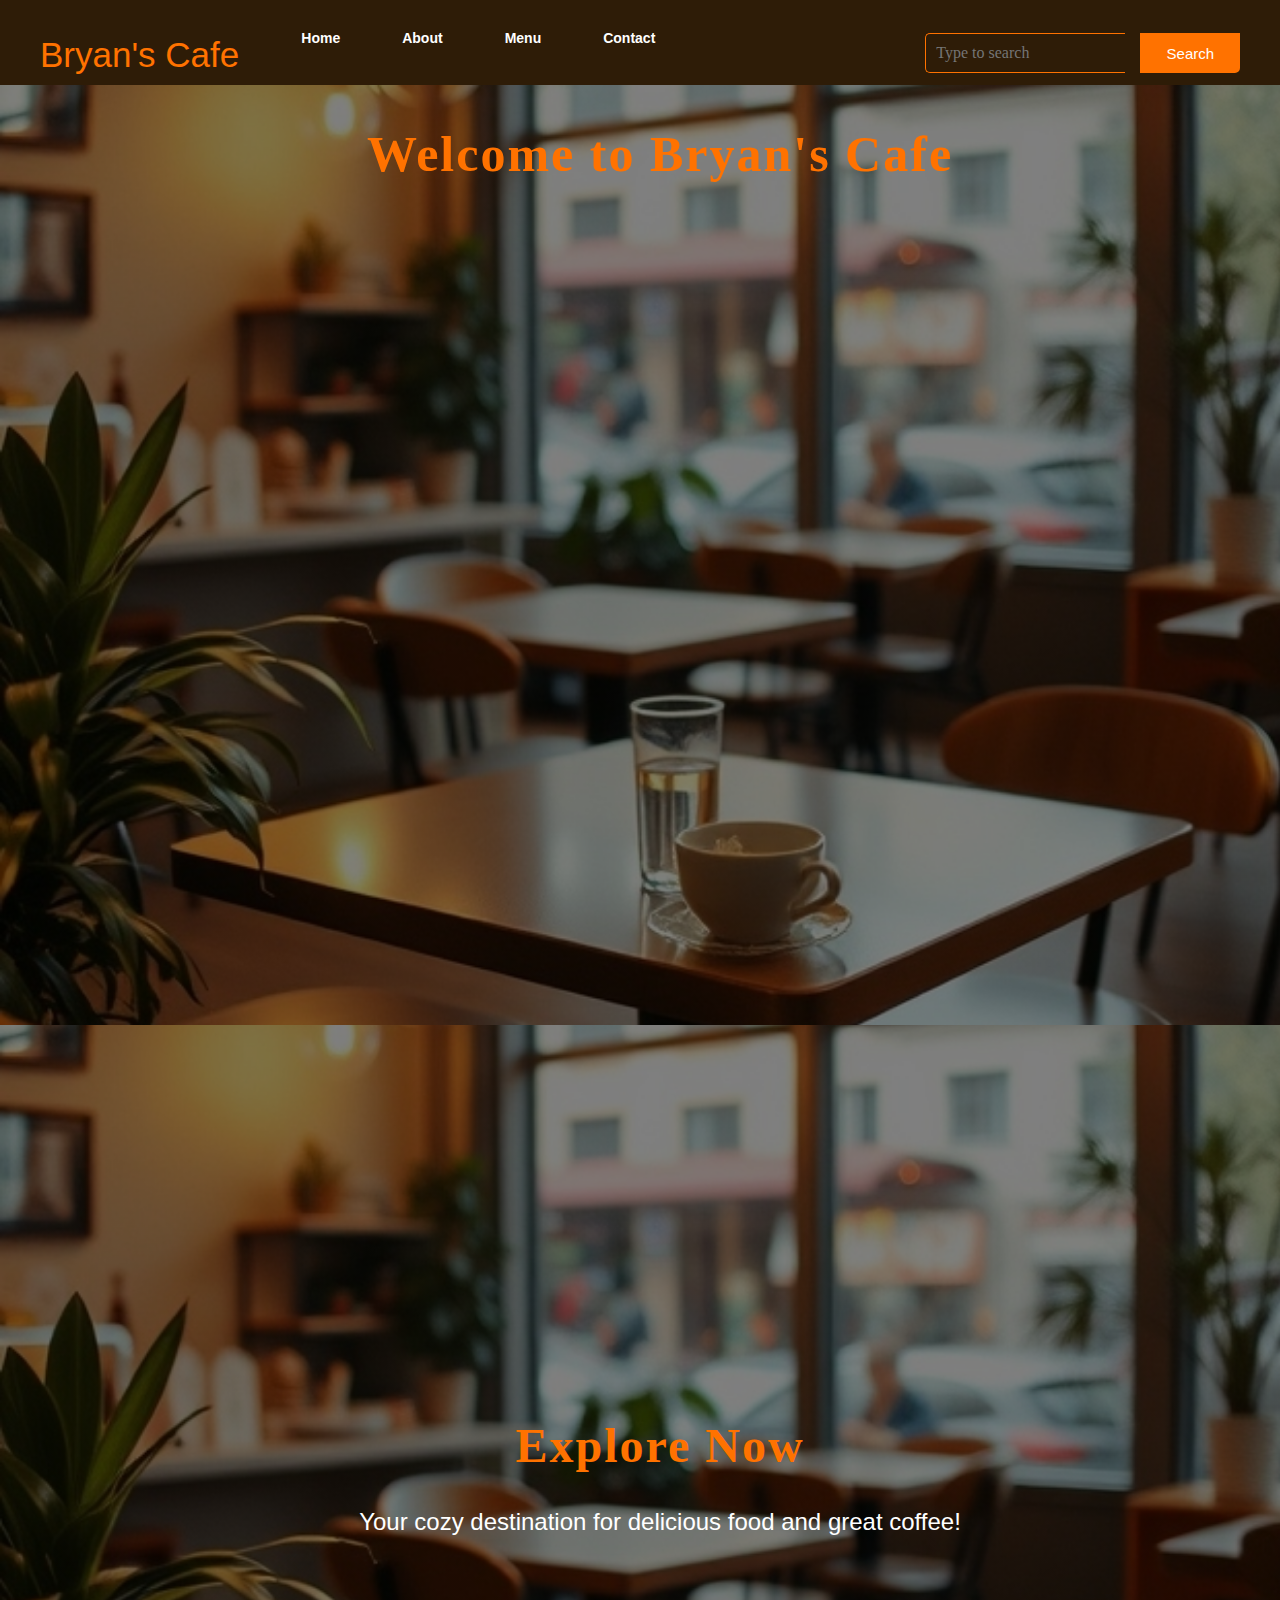
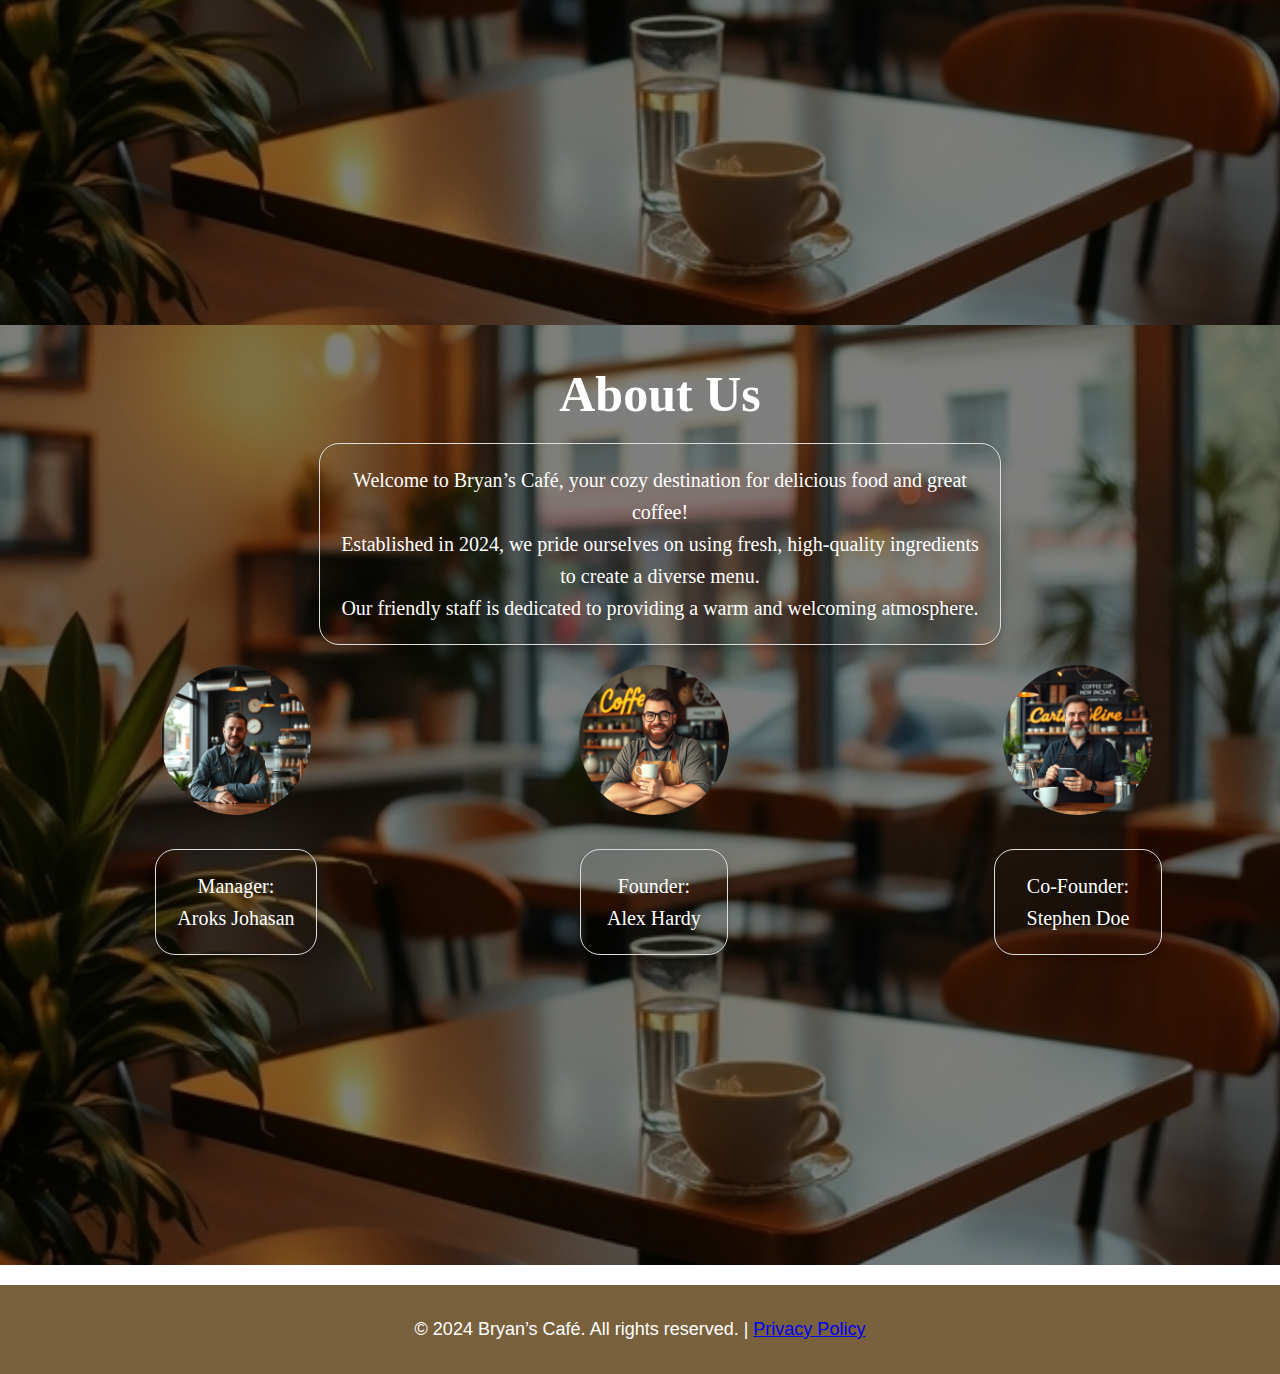
<file: index.html>
<!DOCTYPE html>
<html lang="en">
<head>
    <meta charset="UTF-8">
    <meta name="viewport" content="width=device-width, initial-scale=1.0">
    <title>Bryan's Cafe</title>
    <link rel="stylesheet" href="styles.css">
</head>
<body>
    <header>
        <div class="logo">Bryan's Cafe</div>
        <nav>
            <ul>
                <li><a href="index.html">Home</a></li>
                <li><a href="#about">About</a></li>
                <li><a href="menu.html">Menu</a></li>
                <li><a href="contact.html">Contact</a></li>
            </ul>
            <div class="search">
                <input class="srch" type="search" placeholder="Type to search">
                <a href="#"><button class="btn">Search</button></a>
            </div>
        </nav>
    </div>
</header>
    <div class="main">
        <h1>Welcome to Bryan's Cafe</h1>
    </div>

    <section id="home">
        <h2>Explore Now</h2>
        <p>Your cozy destination for delicious food and great coffee!</p>
    </section>

    <section id="about">
        <h2>About Us</h2>
        <p>Welcome to Bryan’s Café, your cozy destination for delicious food and great coffee! <br>
           Established in 2024, we pride ourselves on using fresh, high-quality ingredients to create a diverse menu. <br>
           Our friendly staff is dedicated to providing a warm and welcoming atmosphere.</p>
    
        <div class="team">
            <div class="member">
                <img src="manager.jpg" alt="Manager Aroks Johasan">
                <p>Manager: Aroks Johasan</p>
            </div>
            <div class="member">
                <img src="founder.jpg" alt="Founder Alex Hardy">
                <p>Founder: Alex Hardy</p>
            </div>
            <div class="member">
                <img src="cofounder.jpg" alt="Co-Founder Stephen Doe">
                <p>Co-Founder: Stephen Doe</p>
            </div>
        </div>
    </section>

    <footer>
        <p>&copy; 2024 Bryan’s Café. All rights reserved. | <a href="privacy.html">Privacy Policy</a></p>
    </footer>

    <script src="script.js"></script>
</body>
</html>
</file>
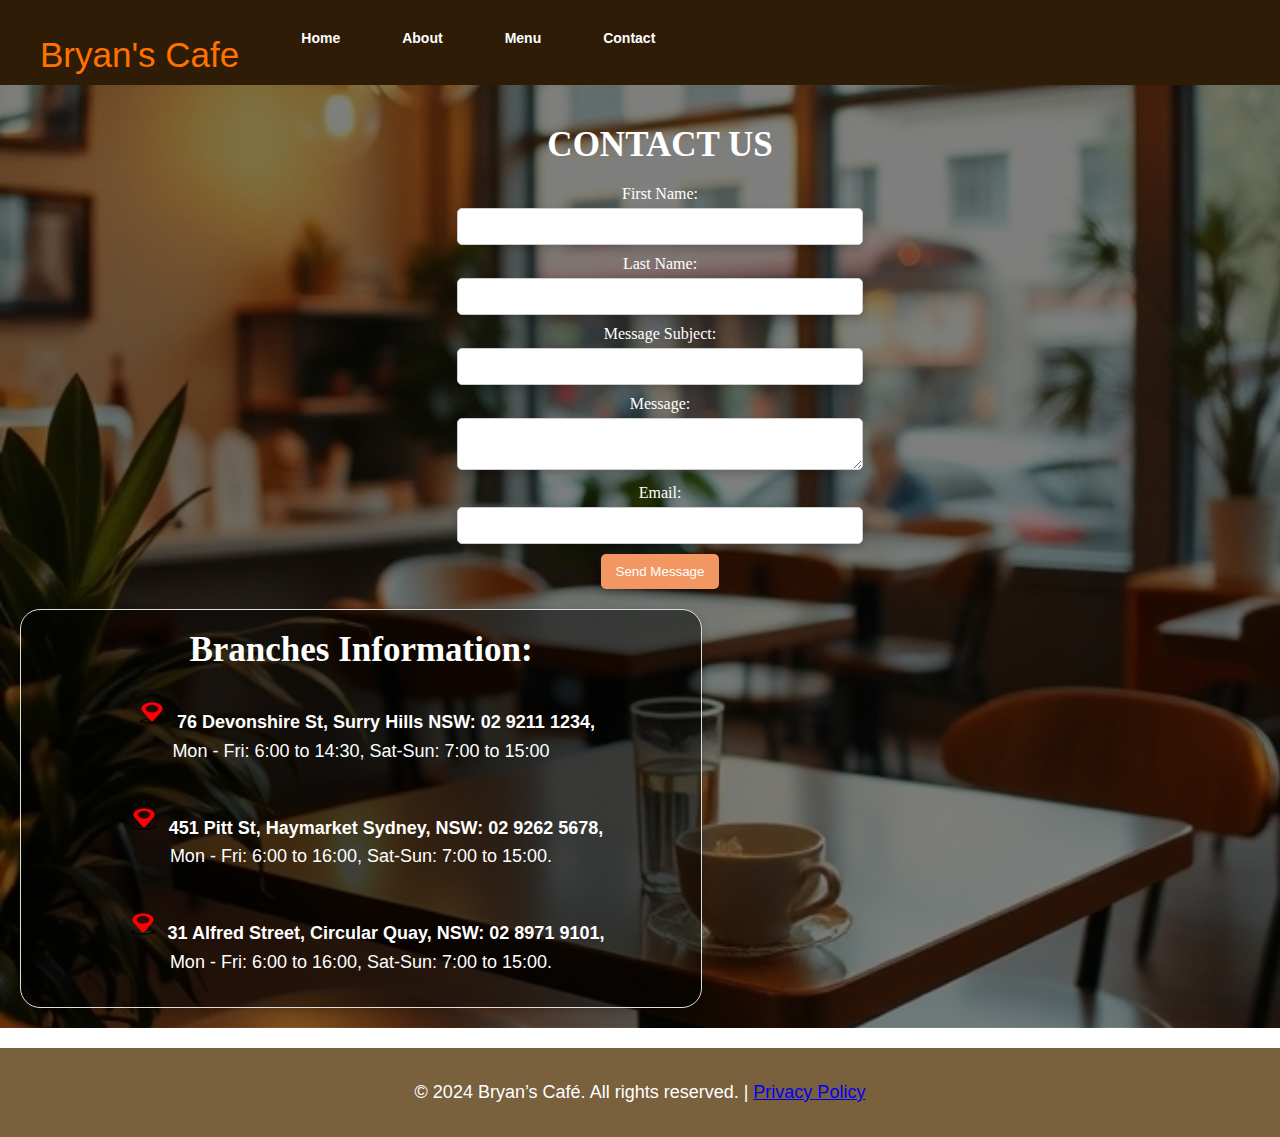
<file: contact.html>
<!DOCTYPE html>
<html lang="en">
<head>
    <meta charset="UTF-8">
    <meta name="viewport" content="width=device-width, initial-scale=1.0">
    <title>Contact - Bryan's Cafe</title>
    <link rel="stylesheet" href="styles.css">
</head>
<body>
    <header>
        <div class="logo">Bryan's Cafe</div>
        <nav>
            <ul>
                <li><a href="index.html">Home</a></li>
                <li><a href="about">About</a></li>
                <li><a href="menu.html">Menu</a></li>
                <li><a href="contact.html">Contact</a></li>
            </ul>
        </nav>
    </div>
</header>
    
    <section id="contact">
        <h2>CONTACT US</h2>
        <form id="contact-form">
            <label for="firstName">First Name:</label>
            <input type="text" id="firstName" name="firstName" required><br>
    
            <label for="lastName">Last Name:</label>
            <input type="text" id="lastName" name="lastName" required><br>
    
            <label for="subject">Message Subject:</label>
            <input type="text" id="subject" name="subject" required><br>
    
            <label for="message">Message:</label>
            <textarea id="message" name="message" required></textarea><br>
    
            <label for="email">Email:</label>
            <input type="email" id="email" name="email" required><br>
    
            <button type="submit">Send Message</button>
        </form>
    
        <div id="branch-info">
            <h3>Branches Information:</h3><br>
            <p>
                <img src="map.png" alt="Company Logo" width="50" height="30"><b>76 Devonshire St, Surry Hills NSW: 02 9211 1234,</b><br>
                Mon - Fri: 6:00 to 14:30, Sat-Sun: 7:00 to 15:00
            </p><br>
            <p>
                <img src="map.png" alt="Company Logo" width="50" height="30"><b>451 Pitt St, Haymarket Sydney, NSW: 02 9262 5678,</b><br>
                Mon - Fri: 6:00 to 16:00, Sat-Sun: 7:00 to 15:00.
            </p><br>
            <p>
                <img src="map.png" alt="Company Logo" width="50" height="30"><b>31 Alfred Street, Circular Quay, NSW: 02 8971 9101,</b><br>
                Mon - Fri: 6:00 to 16:00, Sat-Sun: 7:00 to 15:00.
            </p>
        </div>
    </section>

    <footer>
        <p>&copy; 2024 Bryan’s Café. All rights reserved. | <a href="privacy.html">Privacy Policy</a></p>
    </footer>

    <script src="script.js"></script>
</body>
</html>
</file>
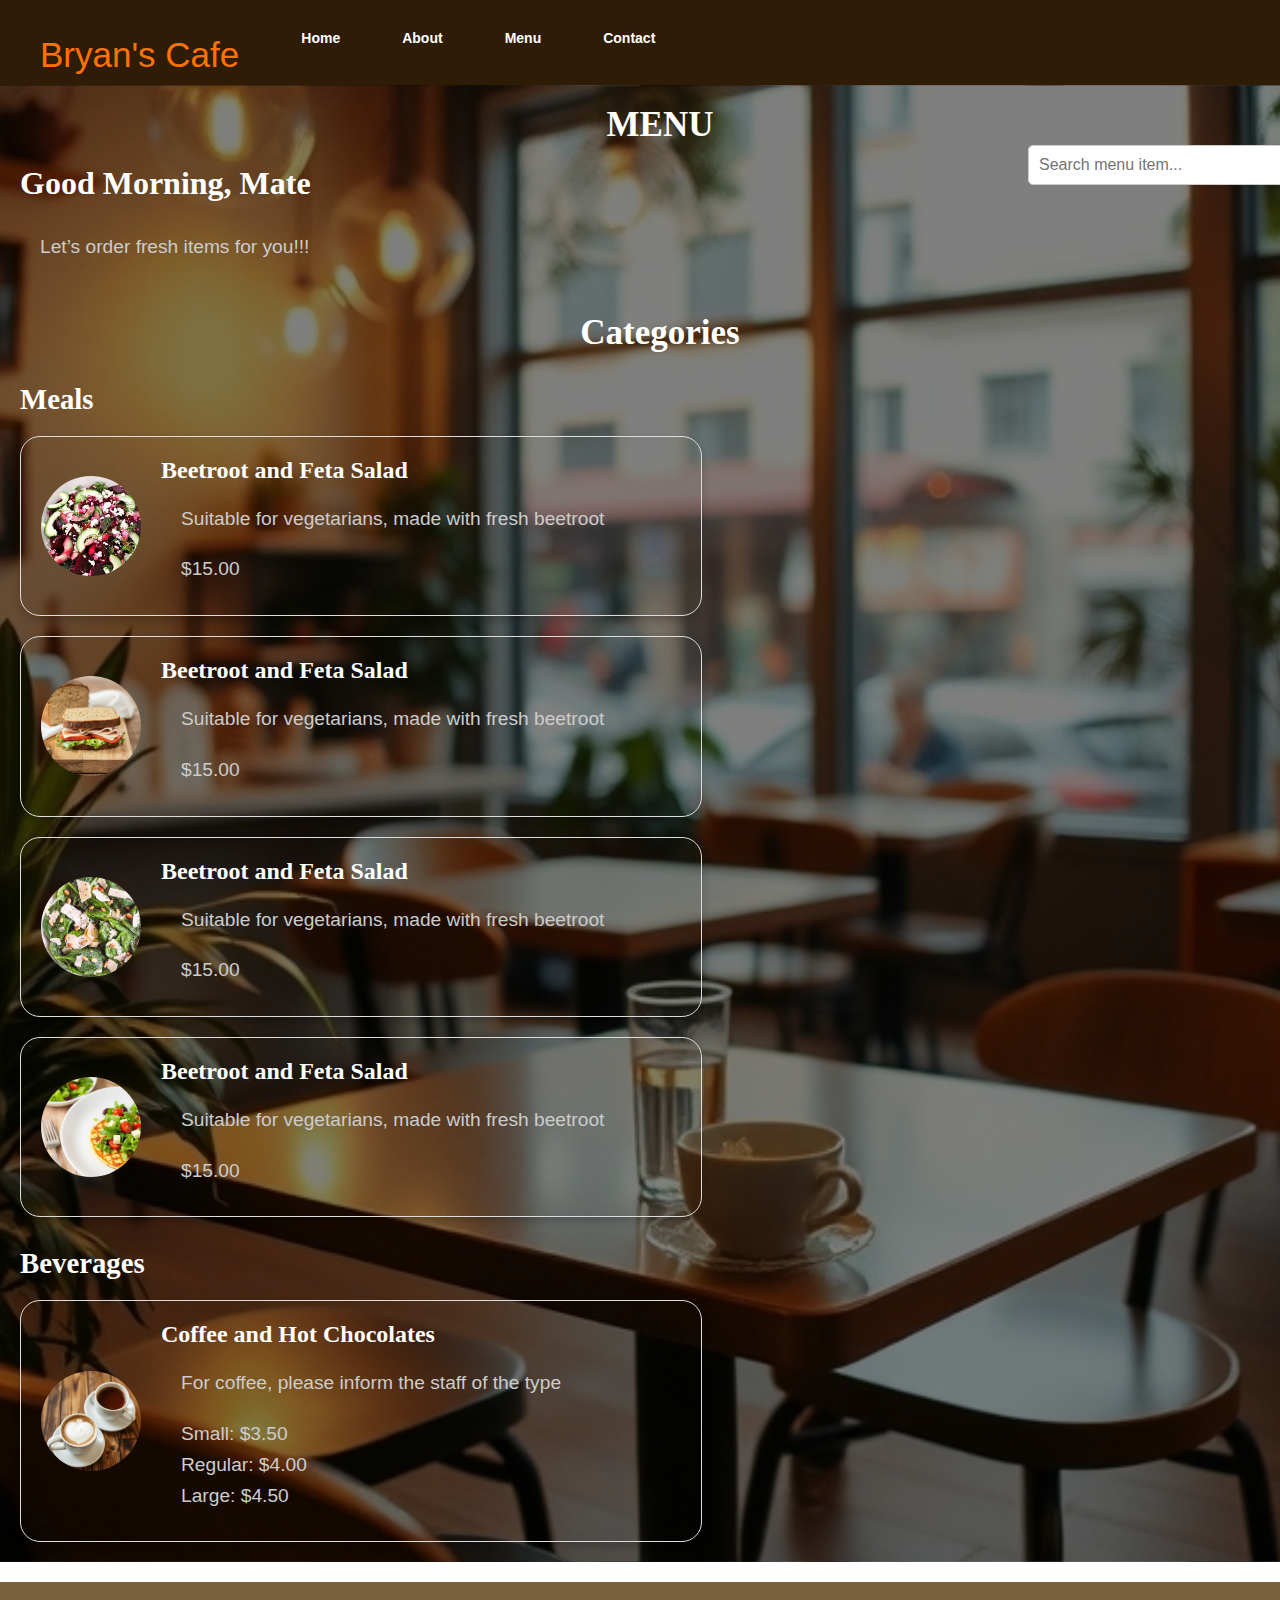
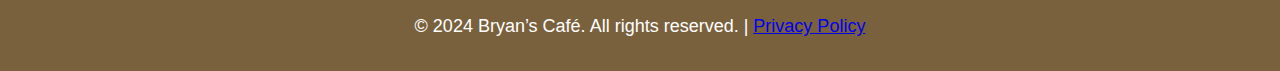
<file: menu.html>
<!DOCTYPE html>
<html lang="en">
<head>
    <meta charset="UTF-8">
    <meta name="viewport" content="width=device-width, initial-scale=1.0">
    <title>Menu - Bryan's Cafe</title>
    <link rel="stylesheet" href="styles.css">
</head>
<body>
    <header>
        <div class="logo">Bryan's Cafe</div>
        <nav>
            <ul>
                <li><a href="index.html">Home</a></li>
                <li><a href="#about">About</a></li>
                <li><a href="menu.html">Menu</a></li>
                <li><a href="contact.html">Contact</a></li>
            </ul>
        </nav>
    </div>
</header>
<section id="menu">
        <h3>MENU</h3>
        <div class="menu-content">
            <div class="menu-left">
                <h2>Good Morning, Mate</h2>
                <p>Let’s order fresh items for you!!!</p>
            </div>
            <div class="menu-right">
                <input type="text" id="search" placeholder="Search menu item...">
            </div>
        </div>

        <div class="menu-categories">
            <h3>Categories</h3>
            <div class="menu-items-container">
                <div class="meal-items">
                    <h4>Meals</h4>
                    <div class="meal-item">
                        <img src="beetroot.jpg" alt="Beetroot and feta salad">
                        <div class="meal-info">
                            <h5>Beetroot and Feta Salad</h5>
                            <p>Suitable for vegetarians, made with fresh beetroot</p>
                            <p>$15.00</p>
                        </div>
                    </div>
                    <div class="meal-item">
                        <img src="sourdough.jpg" alt="Sourdough Rye Sandwich">
                        <div class="meal-info">
                            <h5>Beetroot and Feta Salad</h5>
                            <p>Suitable for vegetarians, made with fresh beetroot</p>
                            <p>$15.00</p>
                        </div>
                    </div>
                    <div class="meal-item">
                        <img src="spinach.jpg" alt="Spinach pie and salad">
                        <div class="meal-info">
                            <h5>Beetroot and Feta Salad</h5>
                            <p>Suitable for vegetarians, made with fresh beetroot</p>
                            <p>$15.00</p>
                        </div>
                    </div>
                    <div class="meal-item">
                        <img src="pancake.jpg" alt="Fera Pancake with salad">
                        <div class="meal-info">
                            <h5>Beetroot and Feta Salad</h5>
                            <p>Suitable for vegetarians, made with fresh beetroot</p>
                            <p>$15.00</p>
                        </div>
                    </div>
                    <!-- Other meal items go here -->
                </div>

                <div class="beverage-items">
                    <h4>Beverages</h4>
                    <div class="beverage-item">
                        <img src="coffee.jpg" alt="Coffee and Hot Chocolates">
                        <div class="beverage-info">
                            <h5>Coffee and Hot Chocolates</h5>
                            <p>For coffee, please inform the staff of the type</p>
                            <p>Small: $3.50 <br> Regular: $4.00 <br> Large: $4.50</p>
                        </div>
                    </div>
                    <!-- Other beverage items go here -->
                </div>
            </div>
        </div>
    </div>
</section>

    <footer>
        <p>&copy; 2024 Bryan’s Café. All rights reserved. | <a href="privacy.html">Privacy Policy</a></p>
    </footer>
</body>
</html>
</file>
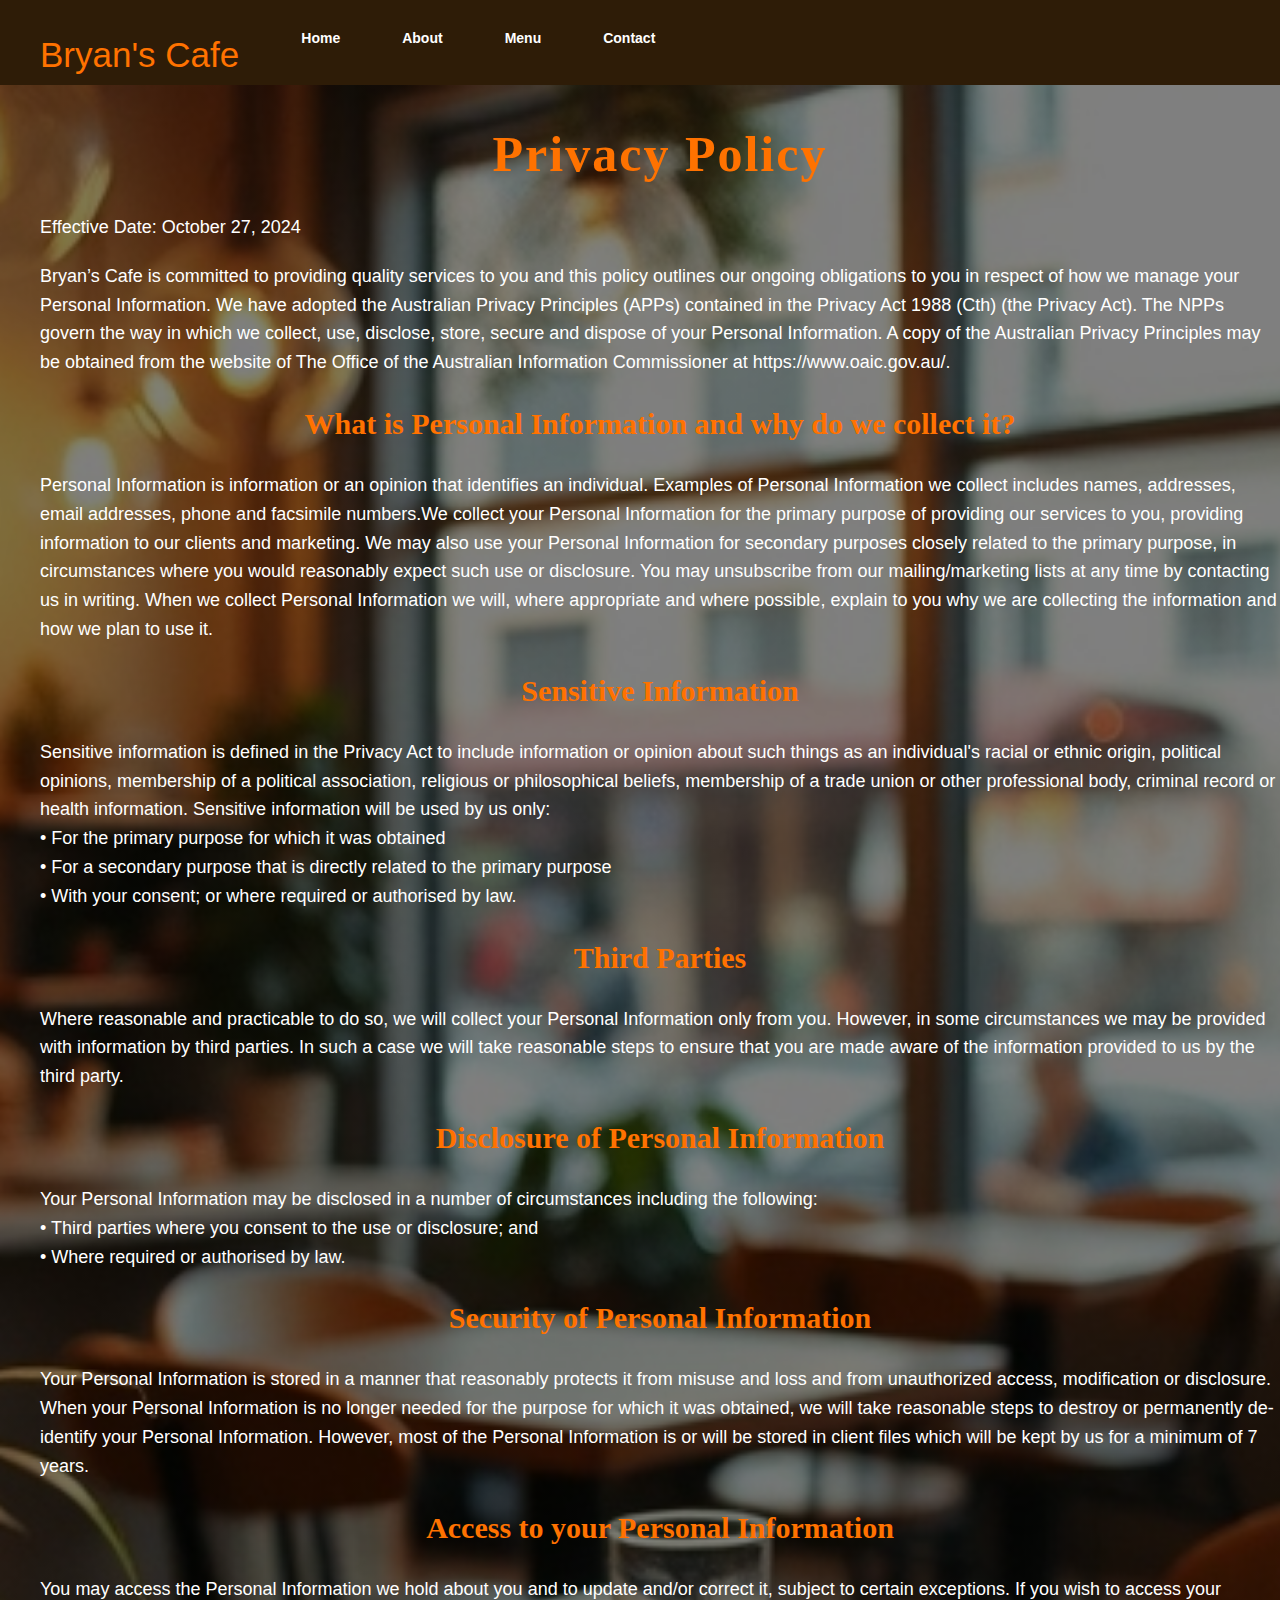
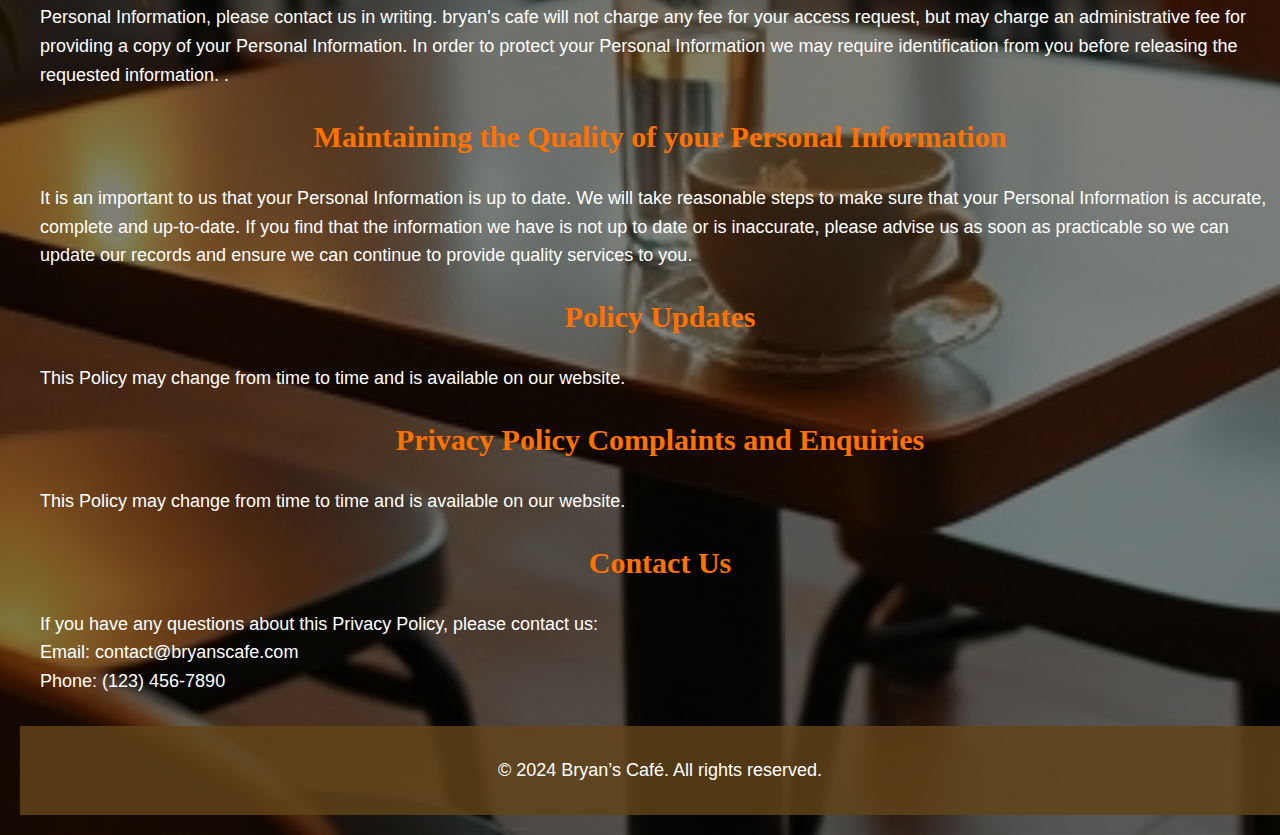
<file: privacy.html>
<!DOCTYPE html>
<html lang="en">
<head>
    <meta charset="UTF-8">
    <meta name="viewport" content="width=device-width, initial-scale=1.0">
    <title>Privacy Policy - Bryan's Cafe</title>
    <link rel="stylesheet" href="styles.css">
</head>
<body>
    <header>
        <div class="logo">Bryan's Cafe</div>
        <nav>
            <ul>
                <li><a href="index.html">Home</a></li>
                <li><a href="#about">About</a></li>
                <li><a href="menu.html">Menu</a></li>
                <li><a href="contact.html">Contact</a></li>
            </ul>
        </nav>
    </header>
    
    <section id="privacy">
        <h1>Privacy Policy</h1>
        <p>Effective Date: October 27, 2024</p>
        <p>Bryan’s Cafe is committed to providing quality services to you and this policy outlines our ongoing obligations to you in respect of how we manage your Personal Information.
            We have adopted the Australian Privacy Principles (APPs) contained in the Privacy Act 1988 (Cth) (the Privacy Act). The NPPs govern the way in which we collect, use, disclose, store, secure and dispose of your Personal Information.
            A copy of the Australian Privacy Principles may be obtained from the website of The Office of the Australian Information Commissioner at https://www.oaic.gov.au/.
            </p>
        
        <h2>What is Personal Information and why do we collect it?</h2>
        <p>Personal Information is information or an opinion that identifies an individual. Examples of Personal Information we collect includes names, addresses, email addresses, phone and facsimile numbers.We collect your Personal Information for the primary purpose of providing our services to you, providing information to our clients and marketing. We may also use your Personal Information for secondary purposes closely related to the primary purpose, in circumstances where you would reasonably expect such use or disclosure. You may unsubscribe from our mailing/marketing lists at any time by contacting us in writing.
            When we collect Personal Information we will, where appropriate and where possible, explain to you why we are collecting the information and how we plan to use it.
            </p>
        <h2>Sensitive Information</h2>
        <p>Sensitive information is defined in the Privacy Act to include information or opinion about such things as an individual's racial or ethnic origin, political opinions, membership of a political association, religious or philosophical beliefs, membership of a trade union or other professional body, criminal record or health information.
            Sensitive information will be used by us only:<br>
            •	For the primary purpose for which it was obtained<br>
            •	For a secondary purpose that is directly related to the primary purpose<br>
            •	With your consent; or where required or authorised by law.
            </p>
        <h2>Third Parties</h2>
        <p>Where reasonable and practicable to do so, we will collect your Personal Information only from you. However, in some circumstances we may be provided with information by third parties. In such a case we will take reasonable steps to ensure that you are made aware of the information provided to us by the third party.</p>
        <h2>Disclosure of Personal Information</h2>
        <p>Your Personal Information may be disclosed in a number of circumstances including the following:<br>
            •	Third parties where you consent to the use or disclosure; and<br>
            •	Where required or authorised by law.
            </p>
        <h2>Security of Personal Information</h2>
        <p>Your Personal Information is stored in a manner that reasonably protects it from misuse and loss and from unauthorized access, modification or disclosure.
            When your Personal Information is no longer needed for the purpose for which it was obtained, we will take reasonable steps to destroy or permanently de-identify your Personal Information. However, most of the Personal Information is or will be stored in client files which will be kept by us for a minimum of 7 years.
            </p>

        <h2>Access to your Personal Information</h2>
        <p>You may access the Personal Information we hold about you and to update and/or correct it, subject to certain exceptions. If you wish to access your Personal Information, please contact us in writing.
           bryan's cafe will not charge any fee for your access request, but may charge an administrative fee for providing a copy of your Personal Information.
            In order to protect your Personal Information we may require identification from you before releasing the requested information.
            .</p>
            <h2>Maintaining the Quality of your Personal Information</h2>
        <p>It is an important to us that your Personal Information is up to date. We  will  take reasonable steps to make sure that your Personal Information is accurate, complete and up-to-date. If you find that the information we have is not up to date or is inaccurate, please advise us as soon as practicable so we can update our records and ensure we can continue to provide quality services to you.</p>
        <h2>Policy Updates</h2>
        <p>This Policy may change from time to time and is available on our website.</p>
        <h2>Privacy Policy Complaints and Enquiries</h2>
        <p>This Policy may change from time to time and is available on our website.</p>
        <h2>Contact Us</h2>
        <p>If you have any questions about this Privacy Policy, please contact us:<br>
        Email: contact@bryanscafe.com<br>
        Phone: (123) 456-7890</p>
    </div>

    <footer>
        <p>&copy; 2024 Bryan’s Café. All rights reserved.</p>
    </footer>
    </section>
    <script src="script.js"></script>
</body>
</html>
</file>
<file: styles.css>
*{
    margin: 0;
    padding: 0;
}
header{
    width: 100%;
    background:rgb(46, 28, 7);
    background-position: center;
    background-size: cover;
    height: 5vh;
    padding: 20px;
    text-align: center;
}
.main{
    width: 100%;
    background: linear-gradient(to top, rgba(0,0,0,0.5)50%,rgba(0,0,0,0.5)50%), url(1122.jpg);
    background-position: center;
    background-size: cover;
    height: 100vh;
    padding: 20px;
}


.navbar{
    width: 1200px;
    height: 75px;
    margin: auto;
}

.icon{
    width: 200px;
    float: left;
    height: 70px;
}

.logo{
    color: #ff7200;
    font-size: 35px;
    font-family: Arial;
    padding-left: 20px;
    float: left;
    padding-top: 10px;
    margin-top: 5px
}
.menu{
    width: 400px;
    float: left;
    height: 70px;
}

ul{
    float: left;
    display: flex;
    justify-content: center;
    align-items: center;
}

ul li{
    list-style: none;
    margin-left: 62px;
    margin-top: 27px;
    font-size: 14px;
}

ul li a{
    text-decoration: none;
    color: #fff;
    font-family: Arial;
    font-weight: bold;
    transition: 0.4s ease-in-out;
}

ul li a:hover{
    color: #ff7200;
}

section {
    padding: 20px;
}
.search{
    width: 330px;
    float: left;
    margin-left: 270px;
}

.srch{
    font-family: 'Times New Roman';
    width: 200px;
    height: 40px;
    background: transparent;
    border: 1px solid #ff7200;
    margin-top: 13px;
    color: #fff;
    border-right: none;
    font-size: 16px;
    float: left;
    padding: 10px;
    border-bottom-left-radius: 5px;
    border-top-left-radius: 5px;
}

.btn{
    width: 100px;
    height: 40px;
    background: #ff7200;
    border: 2px solid #ff7200;
    margin-top: 13px;
    color: #fff;
    font-size: 15px;
    border-bottom-right-radius: 5px;
    border-bottom-right-radius: 5px;
    transition: 0.2s ease;
    cursor: pointer;
}
.btn:hover{
    color: #000;
}

.btn:focus{
    outline: none;
}

.srch:focus{
    outline: none;
}
.content{
    width: 100%;
    height: auto;
    margin: auto;
    color: #fff;
    position: relative;
}

.content .par{
    padding-left: 20px;
    padding-bottom: 25px;
    font-family: Arial;
    letter-spacing: 1.2px;
    line-height: 30px;
}

.content h1{
    font-family: 'Times New Roman';
    font-size: 50px;
    padding-left: 20px;
    letter-spacing: 2px;
    text-align: center;
    
}
h1{
    font-family: 'Times New Roman';
    color: #fff;
    font-size: 70px;
    padding-left: 20px;
    letter-spacing: 2px;
}

#home {
    width: 100%;
    height: 100vh; /* Full viewport height */
    background: linear-gradient(to top, rgba(0,0,0,0.5)50%,rgba(0,0,0,0.5)50%), url(1122.jpg); /* Replace 'home-bg.jpg' with your image */
    background-position: center;
    background-size: cover;
    color: white;
    display: flex;
    flex-direction: column;
    justify-content: center; /* Vertically center content */
    align-items: center; /* Horizontally center content */
    text-align: center; /* Center align text */
    padding: 0 20px; /* Optional padding for smaller screens */
}

/* Text Styling */
#home h2 {
    font-size: 3em; /* Larger heading */
    margin-bottom: 20px; /* Space between heading and paragraph */
    letter-spacing: 2px; /* Spacing between letters */
}

#home p {
    font-size: 1.5em; /* Larger paragraph text */
    max-width: 800px; /* Limit paragraph width for readability */
}

#about {
    background:linear-gradient(to top, rgba(0,0,0,0.5)50%,rgba(0,0,0,0.5)50%), url(1122.jpg) ;
    background-position: center;
    background-size: cover;
    width: 100%;
    height: 100vh; /* Center the text in the section */
    color: #fff;
    text-align: center;
}
#about h2{
    color: #fff;
    text-align: center;
    font-size: 50px;
    font-family: 'Times New Roman', Times, serif;
}
#about p{
    color: #fff;
    font-size: 20px;
    font-family: 'Times New Roman', Times, serif;
    border: 1px solid #ddd;
    border-radius: 20px;
    width: 50%;
    box-shadow: 0 4px 8px rgba(0, 0, 0, 0.2);
    padding: 20px;
    margin: 20px auto; /* Centers the paragraph with automatic left and right margins */
    text-align: center;
}

.team {
    display: flex;
    justify-content: space-around; /* Distribute members evenly */
    margin-top: 20px; /* Add some space above the team section */
}

.member {
    text-align: center; /* Center the text below the image */
}

.member img {
    width: 150px; /* Set width for images */
    height: auto; /* Maintain aspect ratio */
    border-radius: 50%; /* Optional: makes images circular */
    margin-bottom: 10px; /* Space between image and name */
}

/* Main Menu Section Styles */
#menu {
    width: 100%;
    background: linear-gradient(
        to top, 
        rgba(0, 0, 0, 0.5) 50%, 
        rgba(0, 0, 0, 0.5) 50%
    ), url('1122.jpg'); /* Replace with your image */
    background-position: center;
    background-size: cover;
    padding: 20px;
}

/* Center the Menu Title */
#menu h3 {
    color: #fff;
    text-align: center;
    font-size: 35px;
    font-family: 'Times New Roman', Times, serif;
}

/* Content Flexbox Layout */
.menu-content {
    display: flex;
    justify-content: space-between;
    align-items: flex-start; /* Align items to the top */
}

/* Left Section Styling */
.menu-left {
    width: 40%; /* Adjust width as necessary */
}

.menu-left h2 {
    font-size: 2em;
    text-align: left;
    color: white;
}

.menu-left p {
    font-size: 1.2em;
    color: #ccc; /* Lighter text for contrast */
}

/* Right Section - Search Styling */
.menu-right {
    width: 40%; /* Adjust width as necessary */
    display: flex;
    justify-content: flex-end; /* Align search to the right */
    align-items: center;
}

.menu-right input[type="text"] {
    padding: 10px;
    font-size: 1em;
    width: 250px; /* Width of search input */
    border: 1px solid #ccc;
    border-radius: 5px;
}

/* Categories Styling */
.menu-categories {
    margin-top: 40px;
    color: white; /* Color for category text */
}

.menu-categories h3 {
    text-align: center;
    font-size: 2em;
    margin-bottom: 20px;
}

.menu-categories h4 {
    font-size: 1.8em;
    margin-top: 30px;
}

/* Meal and Beverage Item Styling */
.meal-item, .beverage-item {
    display: flex;
    margin-top: 20px;
    align-items: center; /* Center items vertically */
    border: 1px solid #ddd;
    border-radius: 20px;
    width: 50%;
    box-shadow: 0 4px 8px rgba(0, 0, 0, 0.2);
    padding: 20px;
    margin-top: 20px;
    color: #fff;
}

.meal-item img, .beverage-item img {
    width: 100px; /* Image width */
    height: 100px; /* Image height */
    object-fit: cover;
    margin-right: 20px;
    border-radius: 75px;
}

.meal-info, .beverage-info {
    display: flex;
    flex-direction: column;
}

.meal-info h5, .beverage-info h5 {
    font-size: 1.5em;
    margin-bottom: 10px;
}

.meal-info p, .beverage-info p {
    font-size: 1.2em;
    color: #ccc; /* Lighter text for contrast */
}

#contact {
    width: 100%;
    background: linear-gradient(
        to top, 
        rgba(0, 0, 0, 0.5) 50%, 
        rgba(0, 0, 0, 0.5) 50%
    ),url('1122.jpg'); /* Replace with your image */
    background-position: center;
    background-size: cover;
    padding: 20px;
    
}
#contact h2{
    color: #fff;
    text-align: center;
    font-size: 35px;
    font-family: 'Times New Roman', Times, serif;
}

#contact-form {
    margin-bottom: 20px;
    color: #fff;
    text-align: center;
}

#contact-form label {
    display: block;
    margin-bottom: 5px;
    
}

#contact-form input,
#contact-form textarea {
    width: 30%;
    padding: 10px;
    margin-bottom: 10px;
    border: 1px solid #ccc;
    border-radius: 5px;
    box-shadow: 0 4px 8px rgba(0, 0, 0, 0.2);
}

#contact-form button {
    background-color: #f39762;
    color: white;
    padding: 10px 15px;
    border: none;
    border-radius: 5px;
    box-shadow: 0 4px 8px rgba(0, 0, 0, 0.2);
    cursor: pointer;
}

#branch-info {
    background: linear-gradient(
        to top, 
        rgba(0, 0, 0, 0.5) 50%, 
        rgba(0, 0, 0, 0.5) 50%
    );
    border: 1px solid #ddd;
    border-radius: 20px;
    width: 50%;
    box-shadow: 0 4px 8px rgba(0, 0, 0, 0.2);
    padding: 20px;
    margin-top: 20px;
    color: #fff;
    text-align: center;
}

#branch-info h3 {
    color: #fff;
    text-align: center;
    font-size: 35px;
    font-family: 'Times New Roman', Times, serif;
}


#privacy {
    width: 100%;
    background: linear-gradient(
        to top, 
        rgba(0, 0, 0, 0.5) 50%, 
        rgba(0, 0, 0, 0.5) 50%
    ),url('1122.jpg'); /* Replace with your image */
    background-position: center;
    background-size: cover;
    padding: 20px;
    
}

h1 {
    font-family: 'Times New Roman';
    color: #ff7200;
    font-size: 50px; /* Reduced for consistency */
    padding: 20px 0; /* Added padding for space */
    text-align: center;
    
}

h2 {
    font-family: 'Times New Roman', Times, serif;
    color: #ff7200; /* Use the theme color for headings */
    font-size: 30px; /* Consistent heading size */
    text-align: center; /* Center align headings */
    margin: 20px 0; /* Added margin for spacing */
}

h3, h4, h5 {
    color: #fff; /* Ensure all headings are white for visibility */
}

p {
    color: #fff;
    font-family: Arial;
    font-size: 18px; /* Adjusted font size for readability */
    line-height: 1.6; /* Increased line height for better readability */
    padding: 10px 20px; /* Added padding for better spacing */
}

ul li {
    margin-top: 10px; /* Spacing for list items */
}


/* Footer Styles */
footer {
    background-color: #614419d7;
    color: #fff;
    text-align: center;
    padding: 20px 0;
    margin-top: 20px;
}
</file>
